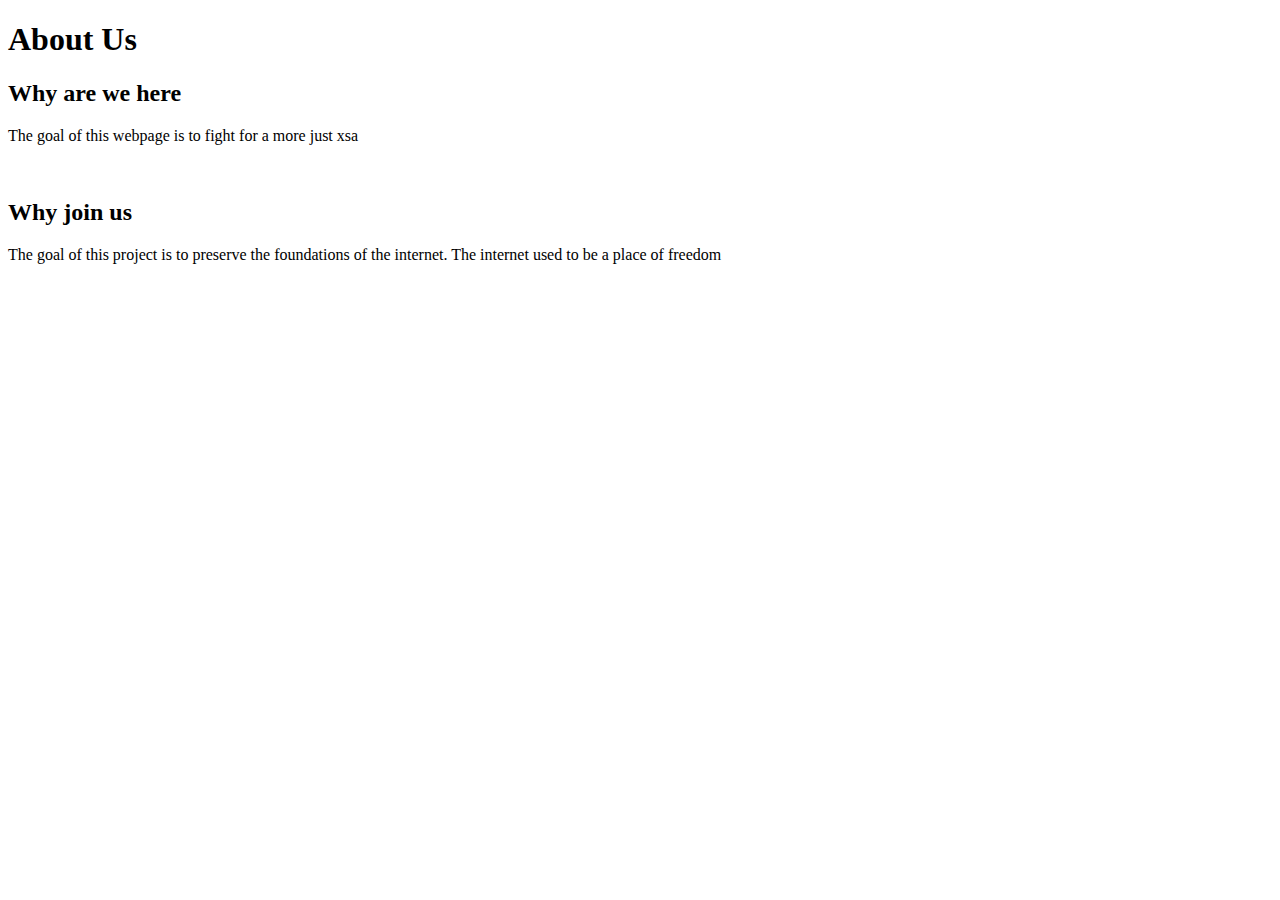
<file: about.html>
<!DOCTYPE html>
<html lang="en">
<head>
    <meta charset="UTF-8">
    <title>Why are we here</title>
</head>
<body>
<h1>About Us</h1>
<h2> Why are we here</h2>
<p>The goal of this webpage is to fight for a more just xsa</p>
<br>
<h2>Why join us </h2>
<p>The goal of this project is to preserve the foundations of the internet. The internet used to be a place of freedom </p>
</body>
</html>
</file>
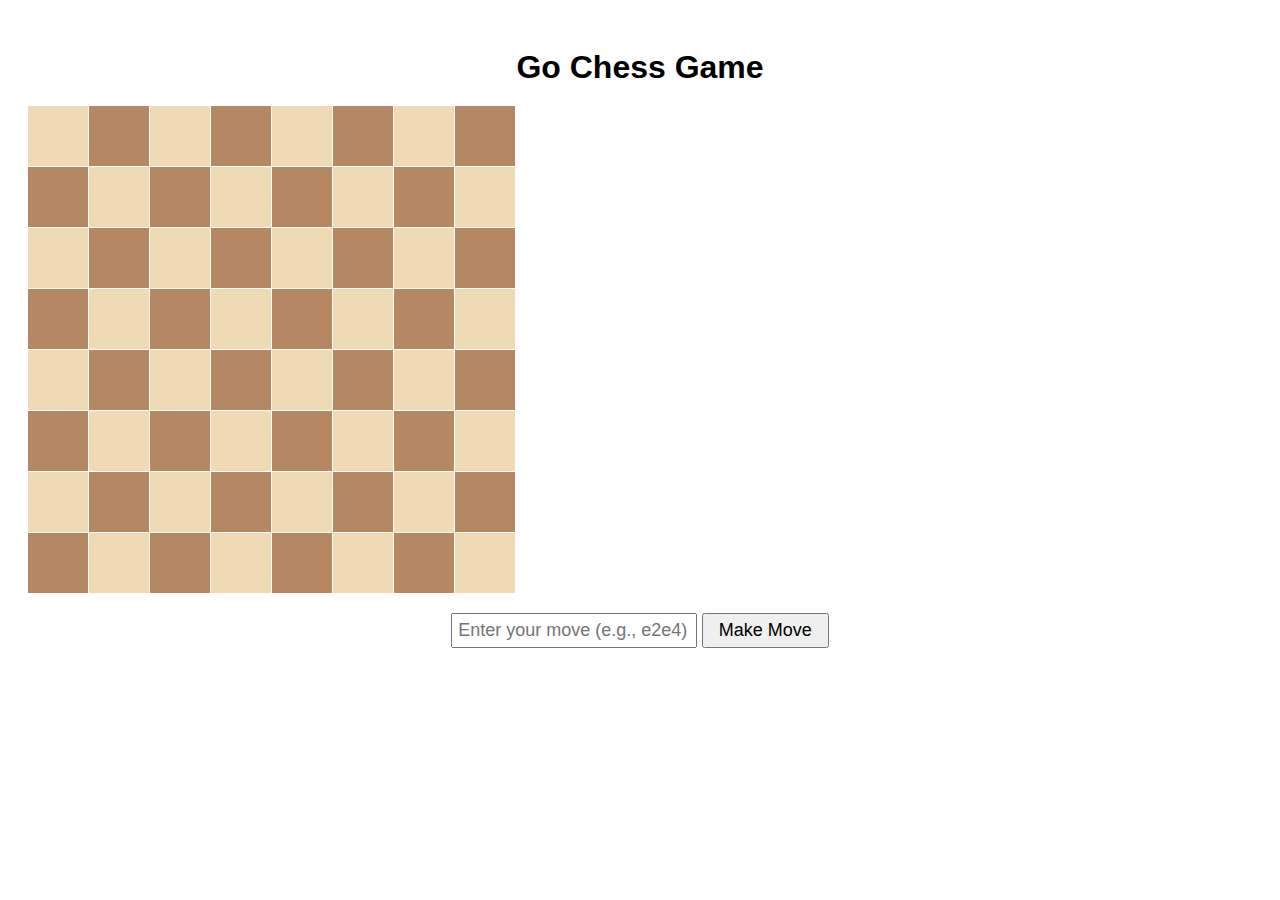
<file: chess.html>
<!DOCTYPE html>
<html lang="en">
<head>
  <meta charset="UTF-8">
  <meta name="viewport" content="width=device-width, initial-scale=1.0">
  <title>Go Chess Game</title>
  <style>
    body {
      font-family: Arial, sans-serif;
      text-align: center;
      padding: 20px;
    }
    h1 {
      margin-bottom: 20px;
    }
    .chessboard {
      display: grid;
      grid-template-columns: repeat(8, 60px); /* 8 columns */
      grid-template-rows: repeat(8, 60px);    /* 8 rows */
      gap: 1px;
    }
    .chessboard div {
      width: 60px;
      height: 60px;
      display: flex;
      justify-content: center;
      align-items: center;
      font-size: 24px;
      font-weight: bold;
    }
    .white {
      background-color: #f0d9b5;
    }
    .black {
      background-color: #b58863;
    }
    #moveInput {
      margin-top: 20px;
      padding: 5px;
      font-size: 18px;
    }
    #sendMove {
      padding: 5px 15px;
      font-size: 18px;
    }
  </style>
</head>
<body>
<h1>Go Chess Game</h1>
<div class="chessboard" id="chessboard"></div>

<input type="text" id="moveInput" placeholder="Enter your move (e.g., e2e4)">
<button id="sendMove">Make Move</button>

<script>
  var ws = new WebSocket("wss://alexer.dev/ws");

  const chessboardElement = document.getElementById("chessboard");
  const moveInput = document.getElementById("moveInput");
  const sendMoveButton = document.getElementById("sendMove");
  let username = ""; // Variable to store the assigned username


  ws.onopen = function() {
    console.log("Connected to WebSocket");
  };

  // Initialize chessboard grid with alternating colors
  function initializeBoard() {
    for (let i = 0; i < 8; i++) {
      for (let j = 0; j < 8; j++) {
        const square = document.createElement('div');
        square.classList.add((i + j) % 2 === 0 ? 'white' : 'black');
        chessboardElement.appendChild(square);
      }
    }
  }

  // Clean the board string: remove ABCDEFGH, 12345678, treat dashes as empty squares
  function cleanBoardString(boardString) {
    // Remove row labels (1-8) and column labels (A-H), and trim spaces
    boardString = boardString.replace(/[ABCDEFGH1-8]/g, '').trim();
    return boardString;
  }

  // Map the cleaned chessboard string to the grid
  function renderBoard(boardString) {
    const squares = chessboardElement.children;

    // Split the board into rows without trimming spaces in the middle
    const rows = cleanBoardString(boardString).split("\n");

    rows.forEach((row, rowIndex) => {
      // Trim leading and trailing spaces from the row but preserve spaces in the middle
      const pieces = row.split(/\s+/);

      pieces.forEach((piece, colIndex) => {
        // Set the content of the square to the chess piece or leave it blank for empty spaces
        squares[rowIndex * 8 + colIndex].textContent = piece === "-" ? " " : piece;      });
    });
  }

  // When WebSocket receives new board state, update the chessboard
  ws.onmessage = function(event) {
    const data = JSON.parse(event.data);
    if (username == "") username = data.username;
    // Store the assigned username


      // Handle other incoming messages
    renderBoard(data.move);

  };


  sendMoveButton.onclick = function() {
    // Create a JSON object containing username, message, and move
    const payload = {
      username: username,
      //message: "Move",
      move: moveInput.value
    };

    // Send the JSON object as a string
    ws.send(JSON.stringify(payload));

    // Clear input fields
//    messageInput.value = '';
    moveInput.value = '';
  };

  // Initialize the board on page load
  initializeBoard();
</script>

</body>
</html>
</file>
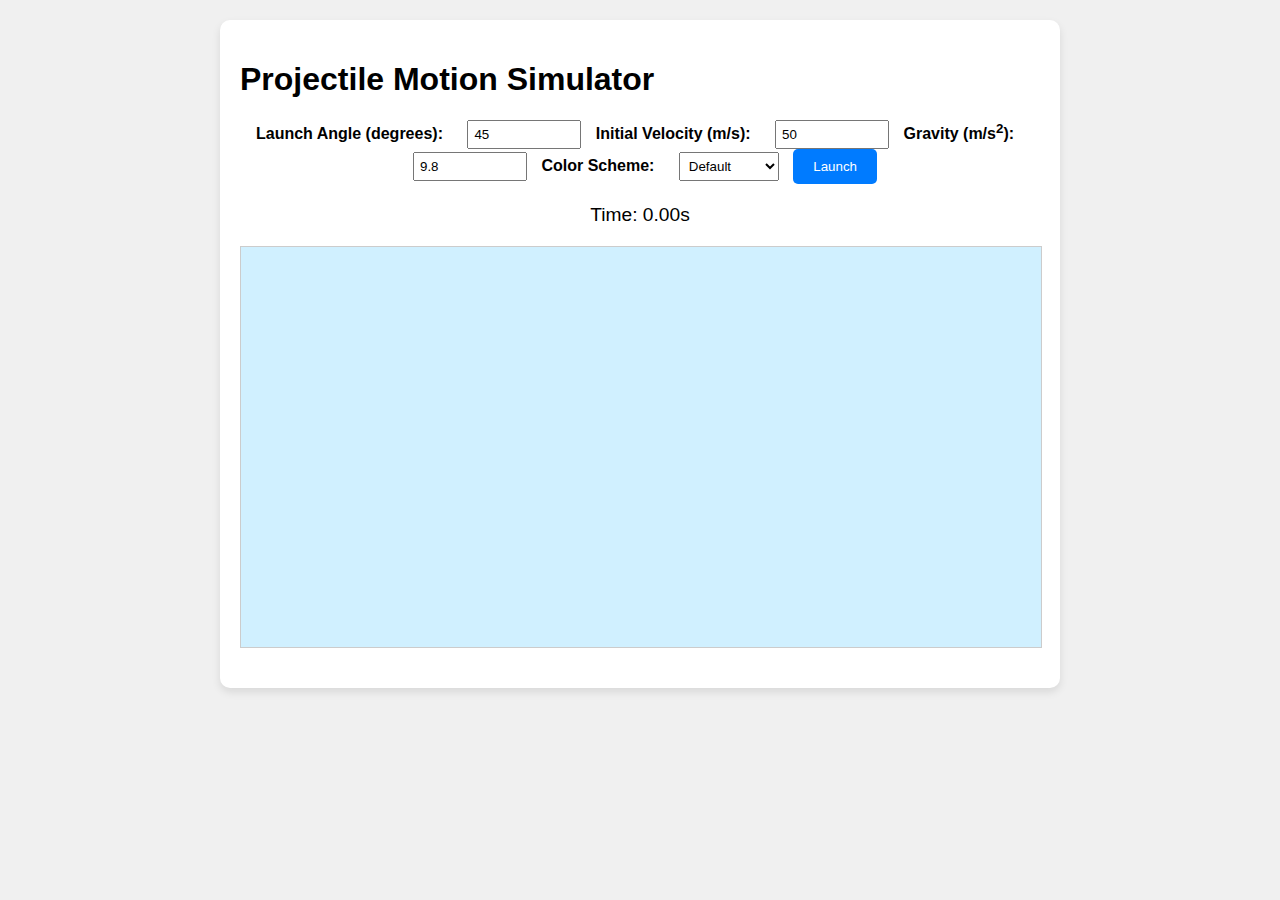
<file: projectile.html>
<!DOCTYPE html>
<html lang="en">
<head>
  <meta charset="UTF-8">
  <meta name="viewport" content="width=device-width, initial-scale=1.0">
  <title>Projectile Motion Simulator</title>
  <style>
    body {
      font-family: Arial, sans-serif;
      margin: 0;
      padding: 0;
      background-color: #f0f0f0;
      transition: background-color 0.3s, color 0.3s;
    }

    .simulator {
      max-width: 800px;
      margin: 20px auto;
      padding: 20px;
      background: white;
      border-radius: 10px;
      box-shadow: 0 4px 8px rgba(0, 0, 0, 0.1);
    }

    canvas {
      display: block;
      margin: 20px auto;
      background-color: #d0f0ff;
      border: 1px solid #ccc;
    }

    .controls {
      text-align: center;
      margin-bottom: 20px;
    }

    label {
      font-weight: bold;
      margin-right: 10px;
    }

    input[type="number"], select {
      width: 100px;
      padding: 5px;
      margin: 0 10px;
    }

    button {
      padding: 10px 20px;
      background-color: #007bff;
      color: white;
      border: none;
      border-radius: 5px;
      cursor: pointer;
    }

    button:hover {
      background-color: #0056b3;
    }

    #timer {
      font-size: 1.2em;
      margin-top: 10px;
      text-align: center;
    }
  </style>
</head>
<body>
<div class="simulator">
  <h1>Projectile Motion Simulator</h1>

  <div class="controls">
    <label for="angle">Launch Angle (degrees):</label>
    <input type="number" id="angle" value="45" min="0" max="90">

    <label for="velocity">Initial Velocity (m/s):</label>
    <input type="number" id="velocity" value="50" min="1">

    <label for="gravity">Gravity (m/s<sup>2</sup>):</label>
    <input type="number" id="gravity" value="9.8" step="0.1">

    <label for="colorScheme">Color Scheme:</label>
    <select id="colorScheme">
      <option value="default">Default</option>
      <option value="dark">Dark</option>
      <option value="light">Light</option>
    </select>

    <button onclick="simulate()">Launch</button>
  </div>

  <div id="timer">Time: 0.00s</div>

  <canvas id="simulationCanvas" width="800" height="400"></canvas>
</div>

<script>
  const canvas = document.getElementById('simulationCanvas');
  const ctx = canvas.getContext('2d');
  const timerDisplay = document.getElementById('timer');
  let timer = 0;
  let timerInterval;

  function simulate() {
    ctx.clearRect(0, 0, canvas.width, canvas.height);

    const angle = parseFloat(document.getElementById('angle').value) * Math.PI / 180; // Convert to radians
    const velocity = parseFloat(document.getElementById('velocity').value);
    const gravity = parseFloat(document.getElementById('gravity').value);

    const initialX = 50;
    const initialY = canvas.height - 50; // Ground level
    const timeStep = 0.02; // seconds

    timer = 0;
    clearInterval(timerInterval);
    timerInterval = setInterval(() => {
      timer += timeStep;
      timerDisplay.textContent = `Time: ${timer.toFixed(2)}s`;
    }, timeStep * 1000);

    let time = 0;
    let x = initialX;
    let y = initialY;

    const velocityX = velocity * Math.cos(angle);
    const velocityY = velocity * Math.sin(angle);

    function drawGroundAndGrid() {
      ctx.fillStyle = '#444';
      ctx.fillRect(0, canvas.height - 50, canvas.width, 50);

      ctx.strokeStyle = '#ccc';
      ctx.lineWidth = 1;
      ctx.font = '12px Arial';
      ctx.fillStyle = '#000';
      for (let i = 50; i < canvas.height - 50; i += 50) {
        const height = (canvas.height - i - 50) / 10;
        ctx.beginPath();
        ctx.moveTo(0, canvas.height - i - 50);
        ctx.lineTo(canvas.width, canvas.height - i - 50);
        ctx.stroke();
        ctx.closePath();
        ctx.fillText(`${height.toFixed(1)} m`, 5, canvas.height - i - 55);
      }
    }

    function update() {
      time += timeStep;
      x = initialX + velocityX * time;
      y = initialY - (velocityY * time - 0.5 * gravity * time * time);
      ctx.clearRect(0, 0, canvas.width, canvas.height);
      drawGroundAndGrid();
      ctx.beginPath();
      ctx.arc(x, y, 5, 0, Math.PI * 2);
      ctx.fillStyle = 'red';
      ctx.fill();
      ctx.closePath();
      if (y >= initialY) {
        clearInterval(simulationInterval);
        clearInterval(timerInterval);
      }
    }

    drawGroundAndGrid();
    const simulationInterval = setInterval(update, timeStep * 1000);
  }

  document.getElementById('colorScheme').addEventListener('change', (event) => {
    const scheme = event.target.value;
    if (scheme === 'dark') {
      document.body.style.backgroundColor = '#333';
      document.body.style.color = '#fff';
      canvas.style.backgroundColor = '#555';
    } else if (scheme === 'light') {
      document.body.style.backgroundColor = '#fff';
      document.body.style.color = '#000';
      canvas.style.backgroundColor = '#eef';
    } else {
      document.body.style.backgroundColor = '#f0f0f0';
      document.body.style.color = '#000';
      canvas.style.backgroundColor = '#d0f0ff';
    }
  });
</script>
</body>
</html>
</file>
